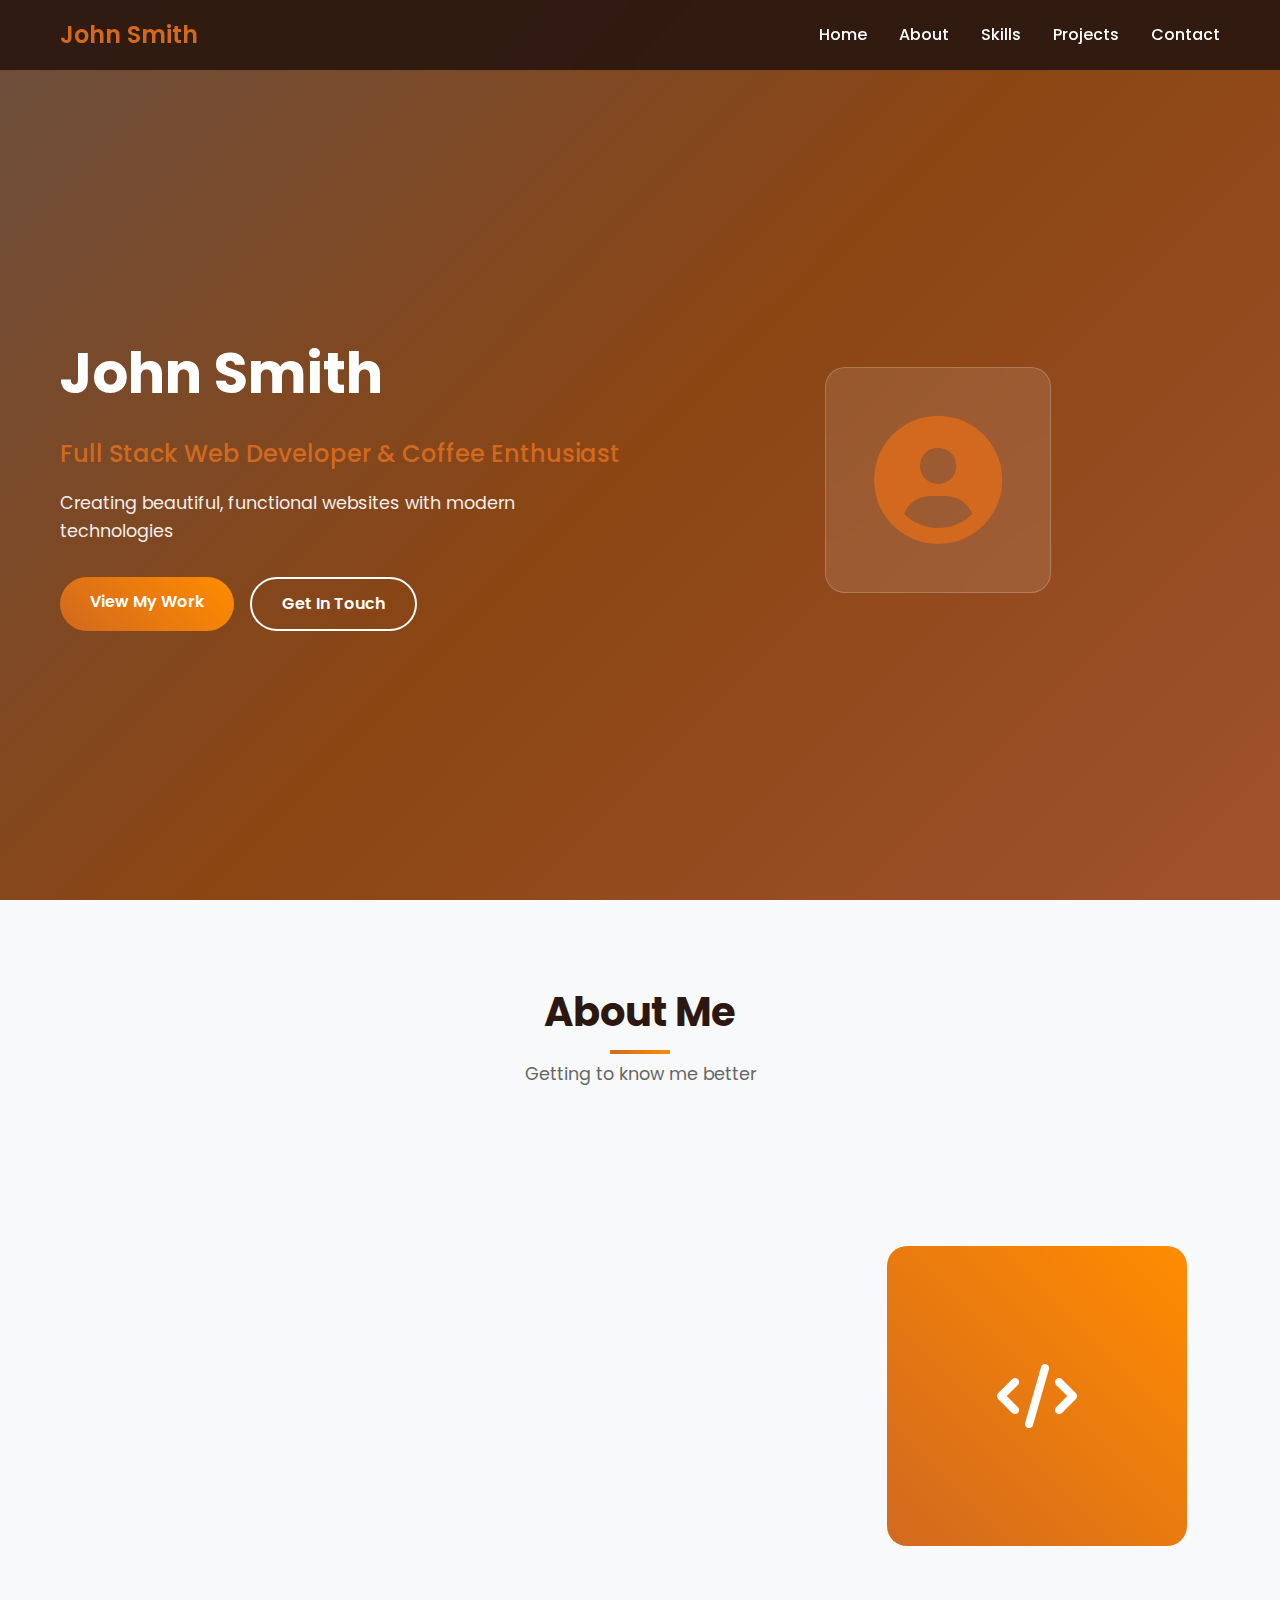
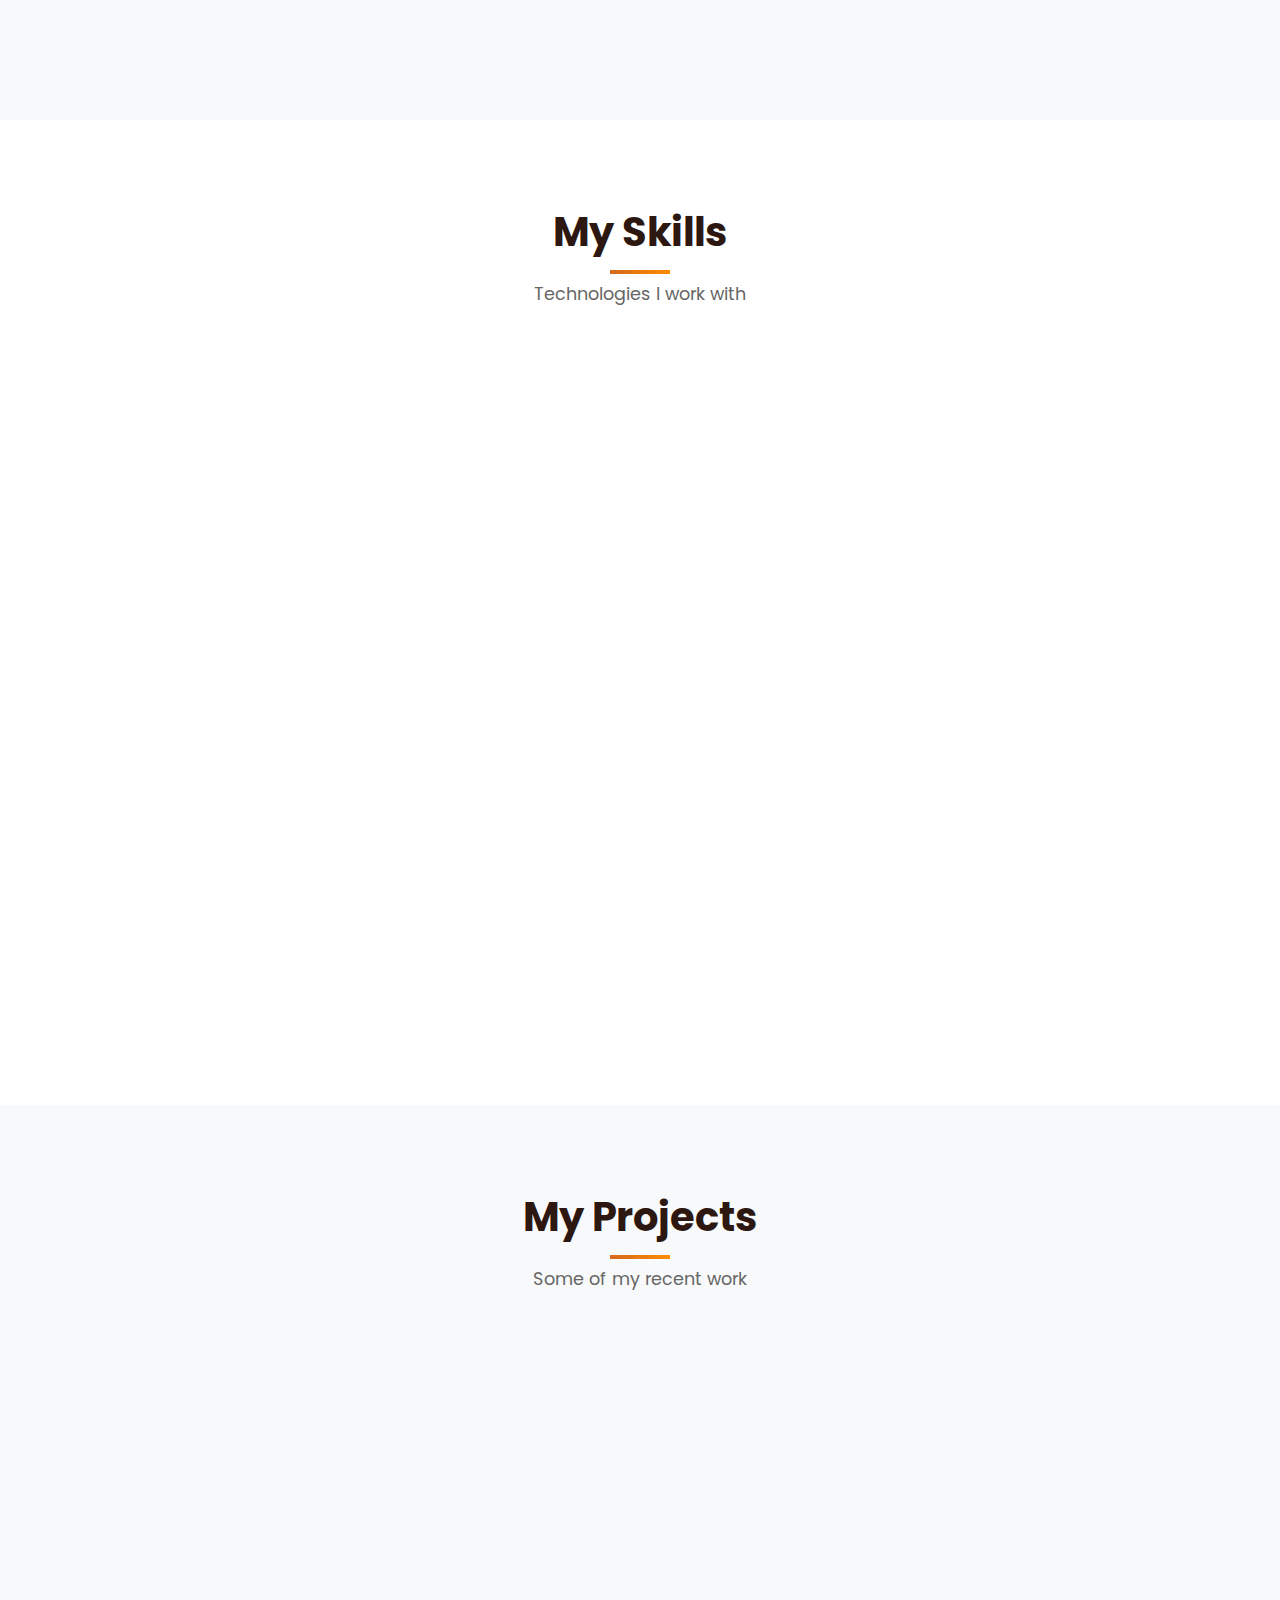
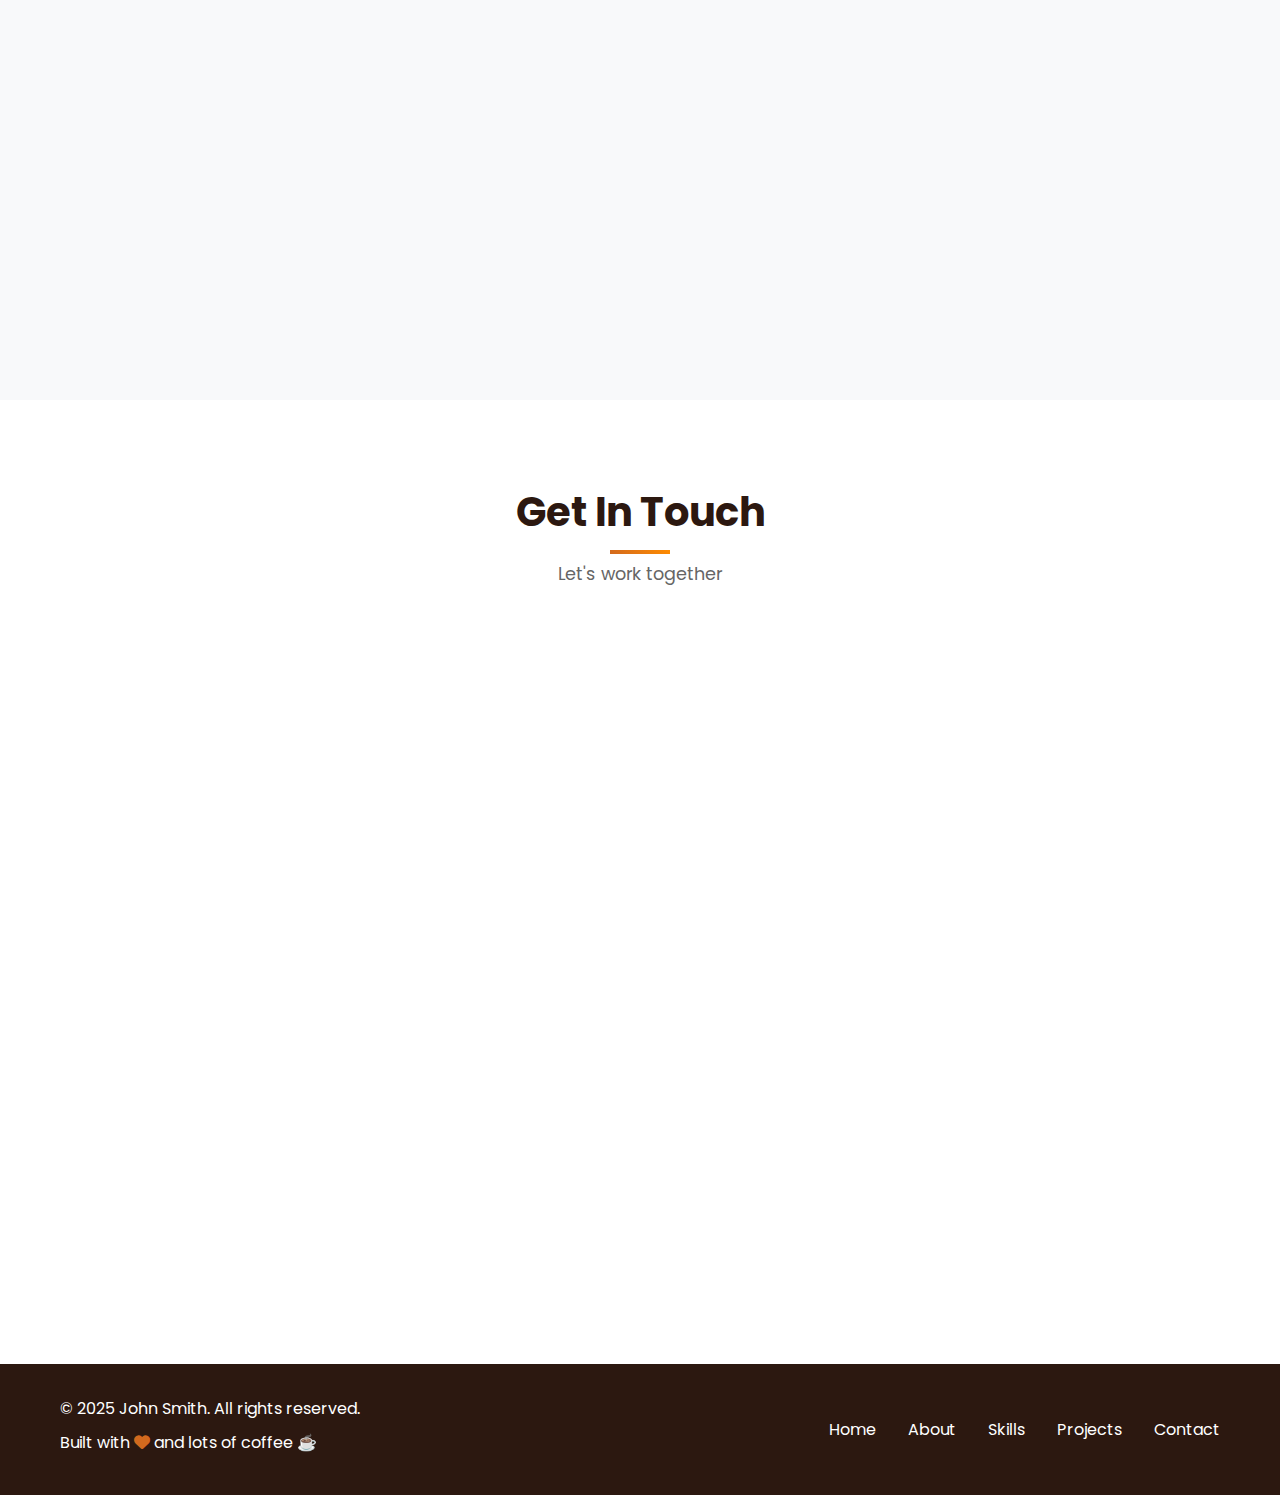
<file: portfolio/index.html>
<!DOCTYPE html>
<html lang="en">
  <head>
    <meta charset="UTF-8" />
    <meta name="viewport" content="width=device-width, initial-scale=1.0" />
    <meta
      name="description"
      content="John Smith - Full Stack Web Developer Portfolio. Showcasing modern web development projects and skills."
    />
    <meta
      name="keywords"
      content="web developer, portfolio, HTML, CSS, JavaScript, full stack developer"
    />
    <meta name="author" content="John Smith" />
    <title>John Smith - Web Developer Portfolio</title>

    <!-- External CSS -->
    <link rel="stylesheet" href="style.css" />

    <!-- Google Fonts -->
    <link
      href="https://fonts.googleapis.com/css2?family=Poppins:wght@300;400;500;600;700&display=swap"
      rel="stylesheet"
    />

    <!-- Font Awesome Icons -->
    <link
      rel="stylesheet"
      href="https://cdnjs.cloudflare.com/ajax/libs/font-awesome/6.0.0/css/all.min.css"
    />
  </head>
  <body>
    <!-- Header Section -->
    <header class="header">
      <nav class="navbar">
        <div class="nav-container">
          <div class="logo">
            <h2>John Smith</h2>
          </div>
          <ul class="nav-menu">
            <li class="nav-item">
              <a href="#home" class="nav-link">Home</a>
            </li>
            <li class="nav-item">
              <a href="#about" class="nav-link">About</a>
            </li>
            <li class="nav-item">
              <a href="#skills" class="nav-link">Skills</a>
            </li>
            <li class="nav-item">
              <a href="#projects" class="nav-link">Projects</a>
            </li>
            <li class="nav-item">
              <a href="#contact" class="nav-link">Contact</a>
            </li>
          </ul>
          <div class="hamburger">
            <span class="bar"></span>
            <span class="bar"></span>
            <span class="bar"></span>
          </div>
        </div>
      </nav>

      <!-- Hero Section -->
      <section id="home" class="hero">
        <div class="hero-content">
          <h1 class="hero-title">John Smith</h1>
          <p class="hero-tagline">
            Full Stack Web Developer & Coffee Enthusiast
          </p>
          <p class="hero-description">
            Creating beautiful, functional websites with modern technologies
          </p>
          <div class="hero-buttons">
            <a href="#projects" class="btn btn-primary">View My Work</a>
            <a href="#contact" class="btn btn-secondary">Get In Touch</a>
          </div>
        </div>
        <div class="hero-image">
          <div class="profile-card">
            <div class="profile-image">
              <i class="fas fa-user-circle"></i>
            </div>
          </div>
        </div>
      </section>
    </header>

    <!-- Main Content -->
    <main>
      <!-- About Section -->
      <section id="about" class="about-section">
        <div class="container">
          <div class="section-header">
            <h2 class="section-title">About Me</h2>
            <p class="section-subtitle">Getting to know me better</p>
          </div>
          <div class="about-content">
            <div class="about-text">
              <h3>Hello! I'm John Smith</h3>
              <p>
                I'm a passionate full-stack web developer with 3+ years of
                experience creating digital solutions that make a difference. I
                specialize in modern web technologies and have a keen eye for
                clean, user-friendly design.
              </p>
              <p>
                When I'm not coding, you'll find me exploring local coffee shops
                (hence the coffee theme!), reading about new web technologies,
                or contributing to open-source projects. I believe in writing
                clean, maintainable code and creating websites that not only
                look great but perform exceptionally well.
              </p>
              <div class="about-stats">
                <div class="stat">
                  <h4>50+</h4>
                  <p>Projects Completed</p>
                </div>
                <div class="stat">
                  <h4>3+</h4>
                  <p>Years Experience</p>
                </div>
                <div class="stat">
                  <h4>25+</h4>
                  <p>Happy Clients</p>
                </div>
              </div>
            </div>
            <div class="about-image">
              <div class="image-placeholder">
                <i class="fas fa-code"></i>
              </div>
            </div>
          </div>
        </div>
      </section>

      <!-- Skills Section -->
      <section id="skills" class="skills-section">
        <div class="container">
          <div class="section-header">
            <h2 class="section-title">My Skills</h2>
            <p class="section-subtitle">Technologies I work with</p>
          </div>
          <div class="skills-grid">
            <div class="skill-card">
              <div class="skill-icon">
                <i class="fab fa-html5"></i>
              </div>
              <h3>HTML5</h3>
              <p>Semantic markup, accessibility, and modern HTML features</p>
              <div class="skill-progress">
                <div class="progress-bar" style="width: 95%"></div>
              </div>
            </div>
            <div class="skill-card">
              <div class="skill-icon">
                <i class="fab fa-css3-alt"></i>
              </div>
              <h3>CSS3</h3>
              <p>Responsive design, animations, Flexbox, and Grid</p>
              <div class="skill-progress">
                <div class="progress-bar" style="width: 90%"></div>
              </div>
            </div>
            <div class="skill-card">
              <div class="skill-icon">
                <i class="fab fa-js-square"></i>
              </div>
              <h3>JavaScript</h3>
              <p>ES6+, DOM manipulation, async programming</p>
              <div class="skill-progress">
                <div class="progress-bar" style="width: 85%"></div>
              </div>
            </div>
            <div class="skill-card">
              <div class="skill-icon">
                <i class="fab fa-react"></i>
              </div>
              <h3>React</h3>
              <p>Component-based architecture, hooks, state management</p>
              <div class="skill-progress">
                <div class="progress-bar" style="width: 80%"></div>
              </div>
            </div>
            <div class="skill-card">
              <div class="skill-icon">
                <i class="fab fa-node-js"></i>
              </div>
              <h3>Node.js</h3>
              <p>Server-side JavaScript, API development, Express.js</p>
              <div class="skill-progress">
                <div class="progress-bar" style="width: 75%"></div>
              </div>
            </div>
            <div class="skill-card">
              <div class="skill-icon">
                <i class="fas fa-database"></i>
              </div>
              <h3>Databases</h3>
              <p>MongoDB, MySQL, database design and optimization</p>
              <div class="skill-progress">
                <div class="progress-bar" style="width: 70%"></div>
              </div>
            </div>
          </div>
        </div>
      </section>

      <!-- Projects Section -->
      <section id="projects" class="projects-section">
        <div class="container">
          <div class="section-header">
            <h2 class="section-title">My Projects</h2>
            <p class="section-subtitle">Some of my recent work</p>
          </div>
          <div class="projects-grid">
            <div class="project-card">
              <div class="project-image">
                <div class="image-placeholder">
                  <i class="fas fa-coffee"></i>
                </div>
                <div class="project-overlay">
                  <div class="project-links">
                    <a href="#" class="project-link">
                      <i class="fas fa-external-link-alt"></i>
                    </a>
                    <a href="#" class="project-link">
                      <i class="fab fa-github"></i>
                    </a>
                  </div>
                </div>
              </div>
              <div class="project-content">
                <h3>Coffee Shop Website</h3>
                <p>
                  A modern, responsive website for a local coffee shop featuring
                  an interactive menu, online ordering system, and location
                  finder.
                </p>
                <div class="project-tech">
                  <span class="tech-tag">HTML5</span>
                  <span class="tech-tag">CSS3</span>
                  <span class="tech-tag">JavaScript</span>
                </div>
              </div>
            </div>

            <div class="project-card">
              <div class="project-image">
                <div class="image-placeholder">
                  <i class="fas fa-shopping-cart"></i>
                </div>
                <div class="project-overlay">
                  <div class="project-links">
                    <a href="#" class="project-link">
                      <i class="fas fa-external-link-alt"></i>
                    </a>
                    <a href="#" class="project-link">
                      <i class="fab fa-github"></i>
                    </a>
                  </div>
                </div>
              </div>
              <div class="project-content">
                <h3>E-Commerce Dashboard</h3>
                <p>
                  A comprehensive admin dashboard for managing products, orders,
                  and customer data with real-time analytics and reporting.
                </p>
                <div class="project-tech">
                  <span class="tech-tag">React</span>
                  <span class="tech-tag">Node.js</span>
                  <span class="tech-tag">MongoDB</span>
                </div>
              </div>
            </div>

            <div class="project-card">
              <div class="project-image">
                <div class="image-placeholder">
                  <i class="fas fa-tasks"></i>
                </div>
                <div class="project-overlay">
                  <div class="project-links">
                    <a href="#" class="project-link">
                      <i class="fas fa-external-link-alt"></i>
                    </a>
                    <a href="#" class="project-link">
                      <i class="fab fa-github"></i>
                    </a>
                  </div>
                </div>
              </div>
              <div class="project-content">
                <h3>Task Management App</h3>
                <p>
                  A collaborative task management application with real-time
                  updates, team collaboration features, and progress tracking.
                </p>
                <div class="project-tech">
                  <span class="tech-tag">React</span>
                  <span class="tech-tag">Socket.io</span>
                  <span class="tech-tag">Express</span>
                </div>
              </div>
            </div>
          </div>
        </div>
      </section>

      <!-- Contact Section -->
      <section id="contact" class="contact-section">
        <div class="container">
          <div class="section-header">
            <h2 class="section-title">Get In Touch</h2>
            <p class="section-subtitle">Let's work together</p>
          </div>
          <div class="contact-content">
            <div class="contact-info">
              <h3>Contact Information</h3>
              <p>
                Feel free to reach out to me through any of the following
                channels:
              </p>
              <div class="contact-item">
                <div class="contact-icon">
                  <i class="fas fa-envelope"></i>
                </div>
                <div class="contact-details">
                  <h4>Email</h4>
                  <p>john.smith@email.com</p>
                </div>
              </div>
              <div class="contact-item">
                <div class="contact-icon">
                  <i class="fas fa-phone"></i>
                </div>
                <div class="contact-details">
                  <h4>Phone</h4>
                  <p>+1 (555) 123-4567</p>
                </div>
              </div>
              <div class="contact-item">
                <div class="contact-icon">
                  <i class="fas fa-map-marker-alt"></i>
                </div>
                <div class="contact-details">
                  <h4>Location</h4>
                  <p>New York, NY</p>
                </div>
              </div>
              <div class="social-links">
                <a href="#" class="social-link">
                  <i class="fab fa-github"></i>
                </a>
                <a href="#" class="social-link">
                  <i class="fab fa-linkedin"></i>
                </a>
                <a href="#" class="social-link">
                  <i class="fab fa-twitter"></i>
                </a>
                <a href="#" class="social-link">
                  <i class="fab fa-instagram"></i>
                </a>
              </div>
            </div>
            <div class="contact-form">
              <form>
                <div class="form-group">
                  <label for="name">Your Name</label>
                  <input type="text" id="name" name="name" required />
                </div>
                <div class="form-group">
                  <label for="email">Your Email</label>
                  <input type="email" id="email" name="email" required />
                </div>
                <div class="form-group">
                  <label for="subject">Subject</label>
                  <input type="text" id="subject" name="subject" required />
                </div>
                <div class="form-group">
                  <label for="message">Message</label>
                  <textarea
                    id="message"
                    name="message"
                    rows="5"
                    required
                  ></textarea>
                </div>
                <button type="submit" class="btn btn-primary">
                  Send Message
                </button>
              </form>
            </div>
          </div>
        </div>
      </section>
    </main>

    <!-- Footer -->
    <footer class="footer">
      <div class="container">
        <div class="footer-content">
          <div class="footer-text">
            <p>&copy; 2025 John Smith. All rights reserved.</p>
            <p>Built with <i class="fas fa-heart"></i> and lots of coffee ☕</p>
          </div>
          <div class="footer-links">
            <a href="#home">Home</a>
            <a href="#about">About</a>
            <a href="#skills">Skills</a>
            <a href="#projects">Projects</a>
            <a href="#contact">Contact</a>
          </div>
        </div>
      </div>
    </footer>
  </body>
</html>
</file>
<file: portfolio/style.css>
/* Reset and Base Styles */
* {
  margin: 0;
  padding: 0;
  box-sizing: border-box;
}

html {
  scroll-behavior: smooth;
}

body {
  font-family: "Poppins", sans-serif;
  line-height: 1.6;
  color: #333;
  background-color: #fff;
}

.container {
  max-width: 1200px;
  margin: 0 auto;
  padding: 0 20px;
}

/* Header and Navigation */
.header {
  background: linear-gradient(135deg, #6b4e3d 0%, #8b4513 50%, #a0522d 100%);
  color: white;
  min-height: 100vh;
  position: relative;
}

.navbar {
  position: fixed;
  top: 0;
  width: 100%;
  background: rgba(44, 24, 16, 0.95);
  backdrop-filter: blur(10px);
  z-index: 1000;
  padding: 1rem 0;
  transition: all 0.3s ease;
}

.nav-container {
  max-width: 1200px;
  margin: 0 auto;
  padding: 0 20px;
  display: flex;
  justify-content: space-between;
  align-items: center;
}

.logo h2 {
  color: #d2691e;
  font-size: 1.5em;
  font-weight: 600;
}

.nav-menu {
  display: flex;
  list-style: none;
  gap: 2rem;
}

.nav-link {
  color: white;
  text-decoration: none;
  font-weight: 500;
  transition: color 0.3s ease;
  position: relative;
}

.nav-link:hover {
  color: #d2691e;
}

.nav-link::after {
  content: "";
  position: absolute;
  width: 0;
  height: 2px;
  bottom: -5px;
  left: 0;
  background-color: #d2691e;
  transition: width 0.3s ease;
}

.nav-link:hover::after {
  width: 100%;
}

/* Mobile Navigation Toggle - CSS Only */
.hamburger {
  display: none;
  flex-direction: column;
  cursor: pointer;
}

.hamburger input {
  display: none;
}

.hamburger input:checked ~ .nav-menu {
  left: 0;
}

.hamburger input:checked ~ .hamburger .bar:nth-child(2) {
  opacity: 0;
}

.hamburger input:checked ~ .hamburger .bar:nth-child(1) {
  transform: translateY(8px) rotate(45deg);
}

.hamburger input:checked ~ .hamburger .bar:nth-child(3) {
  transform: translateY(-8px) rotate(-45deg);
}

.bar {
  width: 25px;
  height: 3px;
  background-color: white;
  margin: 3px 0;
  transition: 0.3s;
}

/* Hero Section */
.hero {
  display: flex;
  align-items: center;
  min-height: 100vh;
  padding: 80px 20px 20px;
  max-width: 1200px;
  margin: 0 auto;
}

.hero-content {
  flex: 1;
  padding-right: 2rem;
}

.hero-title {
  font-size: 3.5em;
  font-weight: 700;
  margin-bottom: 1rem;
  animation: fadeInUp 1s ease;
}

.hero-tagline {
  font-size: 1.5em;
  color: #d2691e;
  margin-bottom: 1rem;
  font-weight: 500;
  animation: fadeInUp 1s ease 0.2s both;
}

.hero-description {
  font-size: 1.1em;
  margin-bottom: 2rem;
  opacity: 0.9;
  animation: fadeInUp 1s ease 0.4s both;
}

.hero-buttons {
  display: flex;
  gap: 1rem;
  animation: fadeInUp 1s ease 0.6s both;
}

.btn {
  padding: 12px 30px;
  border: none;
  border-radius: 50px;
  font-size: 1em;
  font-weight: 600;
  text-decoration: none;
  cursor: pointer;
  transition: all 0.3s ease;
  display: inline-block;
}

.btn-primary {
  background: linear-gradient(45deg, #d2691e, #ff8c00);
  color: white;
}

.btn-primary:hover {
  transform: translateY(-2px);
  box-shadow: 0 10px 20px rgba(210, 105, 30, 0.3);
}

.btn-secondary {
  background: transparent;
  color: white;
  border: 2px solid white;
}

.btn-secondary:hover {
  background: white;
  color: #2c1810;
  transform: translateY(-2px);
}

.hero-image {
  flex: 1;
  display: flex;
  justify-content: center;
  align-items: center;
}

.profile-card {
  background: rgba(255, 255, 255, 0.1);
  backdrop-filter: blur(10px);
  border-radius: 20px;
  padding: 3rem;
  text-align: center;
  border: 1px solid rgba(255, 255, 255, 0.2);
  animation: floating 3s ease-in-out infinite;
}

.profile-image i {
  font-size: 8em;
  color: #d2691e;
}

/* Section Styles */
section {
  padding: 80px 0;
}

.section-header {
  text-align: center;
  margin-bottom: 4rem;
}

.section-title {
  font-size: 2.5em;
  font-weight: 700;
  color: #2c1810;
  margin-bottom: 1rem;
  position: relative;
}

.section-title::after {
  content: "";
  position: absolute;
  width: 60px;
  height: 4px;
  background: linear-gradient(45deg, #d2691e, #ff8c00);
  bottom: -10px;
  left: 50%;
  transform: translateX(-50%);
}

.section-subtitle {
  font-size: 1.1em;
  color: #666;
  max-width: 600px;
  margin: 0 auto;
}

/* About Section */
.about-section {
  background: #f8f9fa;
}

.about-content {
  display: grid;
  grid-template-columns: 2fr 1fr;
  gap: 4rem;
  align-items: center;
}

.about-text h3 {
  font-size: 1.8em;
  color: #2c1810;
  margin-bottom: 1.5rem;
}

.about-text p {
  margin-bottom: 1.5rem;
  color: #666;
  line-height: 1.8;
}

.about-stats {
  display: grid;
  grid-template-columns: repeat(3, 1fr);
  gap: 2rem;
  margin-top: 2rem;
}

.stat {
  text-align: center;
  padding: 1.5rem;
  background: white;
  border-radius: 10px;
  box-shadow: 0 5px 15px rgba(0, 0, 0, 0.1);
  transition: transform 0.3s ease;
}

.stat:hover {
  transform: translateY(-5px);
}

.stat h4 {
  font-size: 2em;
  color: #d2691e;
  font-weight: 700;
  margin-bottom: 0.5rem;
}

.stat p {
  color: #666;
  font-weight: 500;
}

.about-image {
  display: flex;
  justify-content: center;
}

.image-placeholder {
  width: 300px;
  height: 300px;
  background: linear-gradient(45deg, #d2691e, #ff8c00);
  border-radius: 20px;
  display: flex;
  align-items: center;
  justify-content: center;
  color: white;
  font-size: 4em;
  animation: floating 3s ease-in-out infinite;
}

/* Skills Section */
.skills-grid {
  display: grid;
  grid-template-columns: repeat(auto-fit, minmax(300px, 1fr));
  gap: 2rem;
}

.skill-card {
  background: white;
  padding: 2.5rem;
  border-radius: 15px;
  text-align: center;
  box-shadow: 0 10px 30px rgba(0, 0, 0, 0.1);
  transition: all 0.3s ease;
  border-left: 5px solid #d2691e;
}

.skill-card:hover {
  transform: translateY(-10px);
  box-shadow: 0 20px 40px rgba(0, 0, 0, 0.15);
}

.skill-icon {
  font-size: 3em;
  color: #d2691e;
  margin-bottom: 1rem;
}

.skill-card h3 {
  font-size: 1.5em;
  color: #2c1810;
  margin-bottom: 1rem;
}

.skill-card p {
  color: #666;
  margin-bottom: 1.5rem;
  line-height: 1.6;
}

.skill-progress {
  width: 100%;
  height: 8px;
  background: #f0f0f0;
  border-radius: 4px;
  overflow: hidden;
}

.progress-bar {
  height: 100%;
  background: linear-gradient(45deg, #d2691e, #ff8c00);
  border-radius: 4px;
  transition: width 3s ease;
  animation: progressLoad 3s ease-in-out;
}

@keyframes progressLoad {
  from {
    width: 0;
  }
}

/* Projects Section */
.projects-section {
  background: #f8f9fa;
}

.projects-grid {
  display: grid;
  grid-template-columns: repeat(auto-fit, minmax(350px, 1fr));
  gap: 2rem;
}

.project-card {
  background: white;
  border-radius: 15px;
  overflow: hidden;
  box-shadow: 0 10px 30px rgba(0, 0, 0, 0.1);
  transition: all 0.3s ease;
}

.project-card:hover {
  transform: translateY(-10px);
  box-shadow: 0 20px 40px rgba(0, 0, 0, 0.15);
}

.project-image {
  position: relative;
  height: 250px;
  overflow: hidden;
}

.project-image .image-placeholder {
  width: 100%;
  height: 100%;
  background: linear-gradient(45deg, #8b4513, #d2691e);
  display: flex;
  align-items: center;
  justify-content: center;
  color: white;
  font-size: 3em;
}

.project-overlay {
  position: absolute;
  top: 0;
  left: 0;
  right: 0;
  bottom: 0;
  background: rgba(44, 24, 16, 0.9);
  display: flex;
  align-items: center;
  justify-content: center;
  opacity: 0;
  transition: opacity 0.3s ease;
}

.project-card:hover .project-overlay {
  opacity: 1;
}

.project-links {
  display: flex;
  gap: 1rem;
}

.project-link {
  width: 50px;
  height: 50px;
  background: #d2691e;
  border-radius: 50%;
  display: flex;
  align-items: center;
  justify-content: center;
  color: white;
  text-decoration: none;
  transition: all 0.3s ease;
}

.project-link:hover {
  background: #ff8c00;
  transform: scale(1.1);
}

.project-content {
  padding: 2rem;
}

.project-content h3 {
  font-size: 1.5em;
  color: #2c1810;
  margin-bottom: 1rem;
}

.project-content p {
  color: #666;
  margin-bottom: 1.5rem;
  line-height: 1.6;
}

.project-tech {
  display: flex;
  flex-wrap: wrap;
  gap: 0.5rem;
}

.tech-tag {
  background: #f0f0f0;
  color: #2c1810;
  padding: 0.3rem 0.8rem;
  border-radius: 20px;
  font-size: 0.8em;
  font-weight: 500;
}

/* Contact Section */
.contact-content {
  display: grid;
  grid-template-columns: 1fr 1fr;
  gap: 4rem;
}

.contact-info h3 {
  font-size: 1.8em;
  color: #2c1810;
  margin-bottom: 1rem;
}

.contact-info p {
  color: #666;
  margin-bottom: 2rem;
  line-height: 1.6;
}

.contact-item {
  display: flex;
  align-items: center;
  margin-bottom: 1.5rem;
}

.contact-icon {
  width: 50px;
  height: 50px;
  background: linear-gradient(45deg, #d2691e, #ff8c00);
  border-radius: 50%;
  display: flex;
  align-items: center;
  justify-content: center;
  color: white;
  margin-right: 1rem;
  font-size: 1.2em;
}

.contact-details h4 {
  color: #2c1810;
  margin-bottom: 0.5rem;
}

.contact-details p {
  color: #666;
  margin: 0;
}

.social-links {
  display: flex;
  gap: 1rem;
  margin-top: 2rem;
}

.social-link {
  width: 45px;
  height: 45px;
  background: #f0f0f0;
  border-radius: 50%;
  display: flex;
  align-items: center;
  justify-content: center;
  color: #2c1810;
  text-decoration: none;
  transition: all 0.3s ease;
}

.social-link:hover {
  background: linear-gradient(45deg, #d2691e, #ff8c00);
  color: white;
  transform: translateY(-3px);
}

/* Contact Form */
.contact-form {
  background: white;
  padding: 2.5rem;
  border-radius: 15px;
  box-shadow: 0 10px 30px rgba(0, 0, 0, 0.1);
}

.form-group {
  margin-bottom: 1.5rem;
}

.form-group label {
  display: block;
  margin-bottom: 0.5rem;
  color: #2c1810;
  font-weight: 500;
}

.form-group input,
.form-group textarea {
  width: 100%;
  padding: 12px;
  border: 2px solid #f0f0f0;
  border-radius: 8px;
  font-family: inherit;
  transition: border-color 0.3s ease;
}

.form-group input:focus,
.form-group textarea:focus {
  outline: none;
  border-color: #d2691e;
}

.form-group textarea {
  resize: vertical;
}

/* Footer */
.footer {
  background: #2c1810;
  color: white;
  padding: 2rem 0;
}

.footer-content {
  display: flex;
  justify-content: space-between;
  align-items: center;
}

.footer-text p {
  margin-bottom: 0.5rem;
}

.footer-text i {
  color: #d2691e;
}

.footer-links {
  display: flex;
  gap: 2rem;
}

.footer-links a {
  color: white;
  text-decoration: none;
  transition: color 0.3s ease;
}

.footer-links a:hover {
  color: #d2691e;
}

/* Animations */
@keyframes fadeInUp {
  from {
    opacity: 0;
    transform: translateY(30px);
  }
  to {
    opacity: 1;
    transform: translateY(0);
  }
}

@keyframes floating {
  0%,
  100% {
    transform: translateY(0px);
  }
  50% {
    transform: translateY(-20px);
  }
}

/* Responsive Design */
@media (max-width: 768px) {
  .hamburger {
    display: flex;
    position: relative;
  }

  .nav-menu {
    position: fixed;
    left: -100%;
    top: 70px;
    flex-direction: column;
    background-color: rgba(44, 24, 16, 0.95);
    width: 100%;
    text-align: center;
    transition: 0.3s;
    padding: 2rem 0;
  }

  .hero {
    flex-direction: column;
    text-align: center;
    padding: 100px 20px 40px;
  }

  .hero-content {
    padding-right: 0;
    margin-bottom: 2rem;
  }

  .hero-title {
    font-size: 2.5em;
  }

  .hero-tagline {
    font-size: 1.2em;
  }

  .hero-buttons {
    flex-direction: column;
    align-items: center;
  }

  .about-content {
    grid-template-columns: 1fr;
    text-align: center;
  }

  .about-stats {
    grid-template-columns: 1fr;
  }

  .skills-grid {
    grid-template-columns: 1fr;
  }

  .projects-grid {
    grid-template-columns: 1fr;
  }

  .contact-content {
    grid-template-columns: 1fr;
  }

  .footer-content {
    flex-direction: column;
    gap: 1rem;
    text-align: center;
  }

  .footer-links {
    justify-content: center;
  }

  .section-title {
    font-size: 2em;
  }

  .container {
    padding: 0 15px;
  }
}

@media (max-width: 480px) {
  .hero-title {
    font-size: 2em;
  }

  .hero-tagline {
    font-size: 1em;
  }

  .section-title {
    font-size: 1.8em;
  }

  .skill-card,
  .contact-form {
    padding: 1.5rem;
  }

  .project-content {
    padding: 1.5rem;
  }
}

/* Scroll animations */
.skill-card,
.project-card,
.about-text,
.contact-info,
.contact-form {
  opacity: 0;
  transform: translateY(30px);
  animation: fadeInUp 1s ease 0.5s forwards;
}

.skill-card:nth-child(2) {
  animation-delay: 0.7s;
}
.skill-card:nth-child(3) {
  animation-delay: 0.9s;
}
.skill-card:nth-child(4) {
  animation-delay: 1.1s;
}
.skill-card:nth-child(5) {
  animation-delay: 1.3s;
}
.skill-card:nth-child(6) {
  animation-delay: 1.5s;
}

.project-card:nth-child(2) {
  animation-delay: 0.7s;
}
.project-card:nth-child(3) {
  animation-delay: 0.9s;
}
</file>
